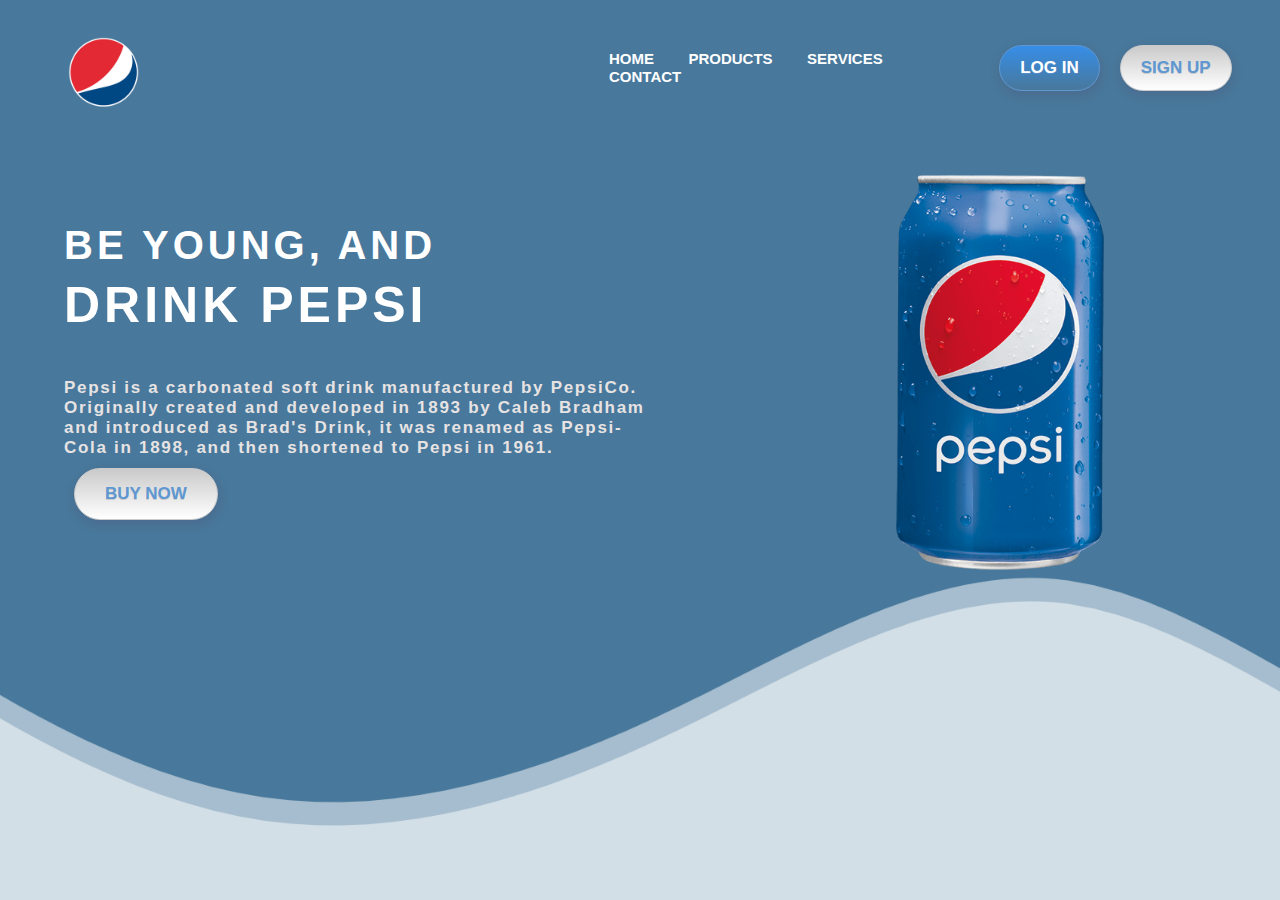
<file: Landing Page Design Using HTML & CSS/Index.html>
<!DOCTYPE html>
<html lang="en">
<head>
    <meta charset="UTF-8">
    <meta http-equiv="X-UA-Compatible" content="IE=edge">
    <meta name="viewport" content="width=device-width, initial-scale=1.0">
    <link rel="stylesheet" type="text/css" href="style.css">
    <title>Pepsi Coke</title>
</head>
<body>
    <div class="container">
        <div class="header">
            <img src="images/logo.png" class="logo">
            <nav>
                <ul>
                    <li><a href="">Home</a></li>
                    <li><a href="">Products</a></li>
                    <li><a href="">Services</a></li>
                    <li><a href="">Contact</a></li>
                </ul>
            </nav>
            <button class="btn" id="btn1">Log In</button>
            <button class="btn" id="btn2">Sign Up</button>
        </div>
        <div class="content">
            <div class="text">
            <h1>Be Young, and <br> <span>Drink Pepsi</span></h1>
            <p>Pepsi is a carbonated soft drink manufactured by PepsiCo. <br>Originally created and developed in 1893 by Caleb Bradham <br>and introduced as Brad's Drink, it was renamed as Pepsi-Cola in 1898, and then shortened to Pepsi in 1961.
            </p>
            <button class="btn3">Buy Now</button>
           </div>
        <div class="pepsi">
        <img src="images/pepsi.png" alt="">
        </div>
       </div>
   </div>
</body>
</html>
</file>
<file: Landing Page Design Using HTML & CSS/style.css>
* {
    margin: 0;
    padding: 0;
    font-family: 'Poppins', sans-serif;
}
.container {
    height: 100vh;
    width: 100%;
    background-image: url(images/bg.png);
    background-position: center;
    background-size: cover;
    padding-right: 3%;
    padding-left: 5%;
    box-sizing: border-box;
    position: relative;
}
.header {
    width: 100%;
    height: 15vh;
    margin: auto;
    display: flex;
    align-items: center;
}
.logo {
    width: 80px;
    margin-top: 10px;
    cursor: pointer;
}
nav {
    flex: 1;
    padding-left: 450px;
}
nav ul li {
    display: inline-block;
    list-style: none;
    margin: 0 15px;
}
nav ul li a {
    text-decoration: none;
    color: #fff;
    font-family: 'Poppins', sans-serif;
    text-transform: uppercase;
    font-size: 15px;
    font-weight: 600;
}
#btn1 {
    text-transform: uppercase;
    background: linear-gradient(to bottom, #378de5 3%, #48789b 100%);
    border-radius: 30px;
    border: 1px solid #5e97d1;
    cursor: pointer;
    color: #fff;
    font-family: 'Poppins', sans-serif;
    font-size: 17px;
    font-weight: 700;
    padding: 12px 20px;
    margin: 10px;
    text-decoration: none;
    box-shadow: 1px 4px 12px rgba(94,28,68,.15);
    text-shadow: 0px 1px 0px #528ecc;
}
#btn2 {
    text-transform: uppercase;
    background: linear-gradient(to bottom, #cbcbcb 2%, #fff 100%);
    border-radius: 30px;
    border: 1px solid #cbcbcb;
    cursor: pointer;
    color: #5e97d1;
    font-family: 'Poppins', sans-serif;
    font-size: 17px;
    font-weight: 700;
    padding: 12px 20px;
    margin: 10px;
    text-decoration: none;
    box-shadow: 1px 4px 12px rgba(94,28,68,.15);
    text-shadow: 0px 1px 0px #cbcbcb;
}
.btn:hover {
    box-shadow: 3px 8px 22px rgba(94,28,68,.15);
    transform: scale(1.1);
    transition: .2s ease-in-out;
}
.content {
    position: relative;
    display: flex;
    width: 100%;
    align-items: center;
    justify-content: space-between;
}
.content .text {
    position: relative;
    max-width: 600px;
}
.content .text h1 {
    font-family: 'Poppins', sans-serif;
    text-transform: uppercase;
    font-weight: 800;
    margin-top: 80px;
    line-height: 1.5em;
    letter-spacing: .1em;
    font-size: 40px;
    color: #fff;
}
.content .text h1 span {
    font-size: 50px;
}
.content .text p {
    font-size: 17px;
    font-weight: 600;
    letter-spacing: .1em;
    margin-top: 40px;
    color: #e7e3e3;
 }
.btn3 {
    text-transform: uppercase;
    background: linear-gradient(to bottom, #cbcbcb 2%, #fff 100%);
    border-radius: 30px;
    border: 1px solid #cbcbcb;
    cursor: pointer;
    color: #5e97d1;
    font-family: 'Poppins', sans-serif;
    font-size: 17px;
    font-weight: 700;
    padding: 15px 30px;
    margin: 10px;
    text-decoration: none;
    box-shadow: 1px 4px 12px rgba(94,28,68,.15);
    text-shadow: 0px 1px 0px #cbcbcb;
    text-align: center;
}
.pepsi {
    display: flex;
    height: 100%;
    position: absolute;
    width: 600px;
    margin-top: 80px;
    padding-left: 440px;
    justify-content: flex-end;
}
</file>
